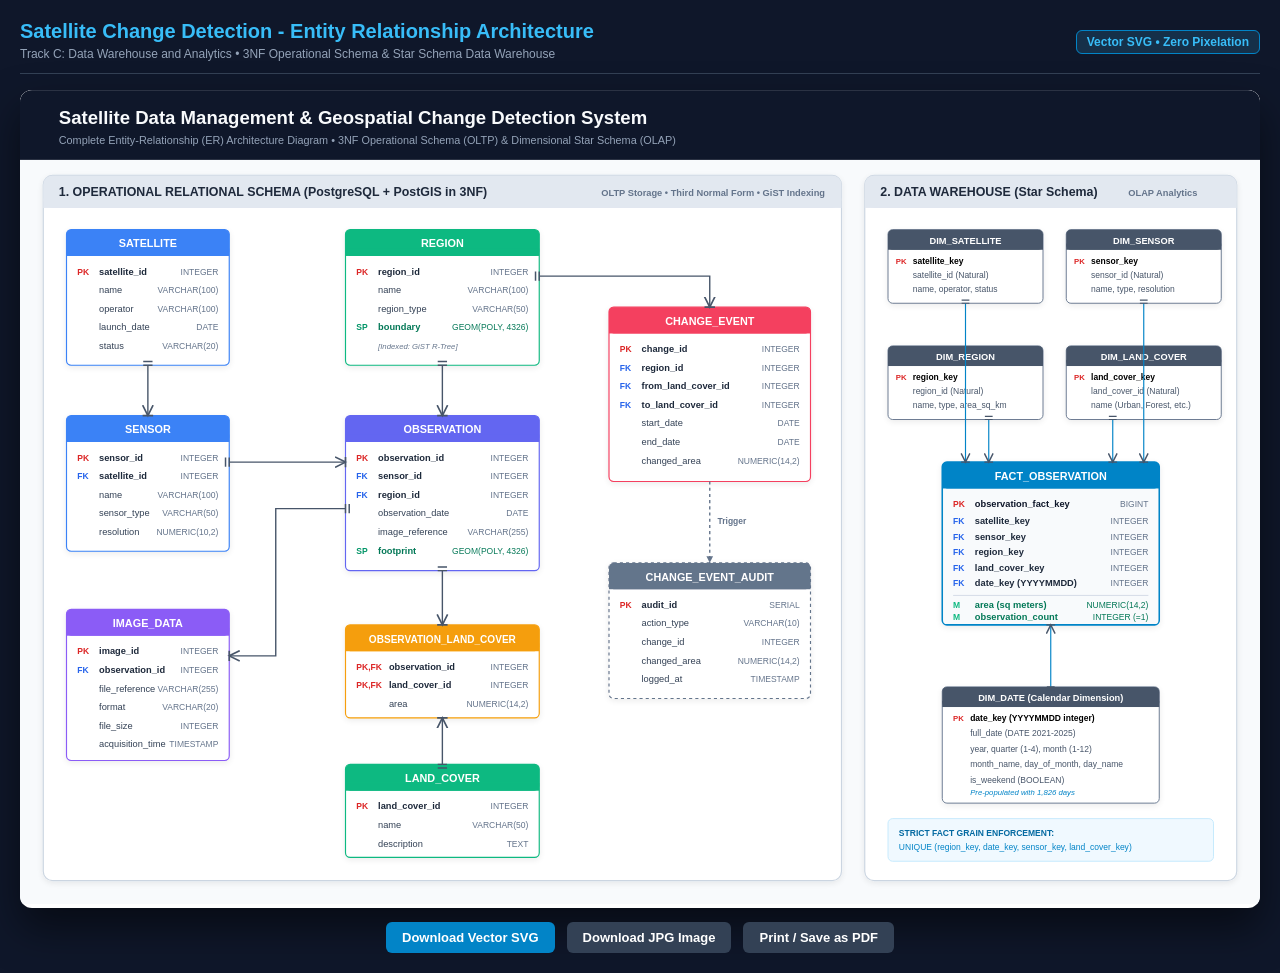
<file: docs/view_er_diagram.html>
<!DOCTYPE html>
<html lang="en">
<head>
  <meta charset="UTF-8">
  <meta name="viewport" content="width=device-width, initial-scale=1.0">
  <title>Entity-Relationship (ER) Diagram - Satellite Data Management & Change Detection</title>
  <style>
    body {
      margin: 0;
      padding: 20px;
      background: #0f172a;
      color: #f8fafc;
      font-family: -apple-system, BlinkMacSystemFont, 'Segoe UI', Roboto, sans-serif;
      display: flex;
      flex-direction: column;
      align-items: center;
      min-height: 100vh;
    }
    header {
      width: 100%;
      max-width: 1600px;
      margin-bottom: 16px;
      display: flex;
      justify-content: space-between;
      align-items: center;
      padding-bottom: 12px;
      border-bottom: 1px solid #334155;
    }
    h1 {
      font-size: 20px;
      margin: 0;
      color: #38bdf8;
    }
    .badge {
      background: rgba(56, 189, 248, 0.15);
      border: 1px solid #0284c7;
      color: #38bdf8;
      padding: 4px 10px;
      border-radius: 6px;
      font-size: 12px;
      font-weight: 600;
    }
    .img-container {
      width: 100%;
      max-width: 1600px;
      background: #ffffff;
      border-radius: 12px;
      box-shadow: 0 20px 40px rgba(0,0,0,0.5);
      overflow: hidden;
    }
    svg {
      width: 100%;
      height: auto;
      display: block;
    }
    .actions {
      margin-top: 14px;
      display: flex;
      gap: 12px;
    }
    .btn {
      background: #0284c7;
      color: #ffffff;
      border: none;
      padding: 8px 16px;
      border-radius: 6px;
      font-weight: 600;
      cursor: pointer;
      text-decoration: none;
      font-size: 13px;
    }
    .btn:hover {
      background: #0369a1;
    }
    .btn-secondary {
      background: #334155;
    }
    .btn-secondary:hover {
      background: #475569;
    }
  </style>
</head>
<body>

  <header>
    <div>
      <h1>Satellite Change Detection - Entity Relationship Architecture</h1>
      <div style="font-size: 12px; color: #94a3b8; margin-top: 4px;">Track C: Data Warehouse and Analytics • 3NF Operational Schema & Star Schema Data Warehouse</div>
    </div>
    <div>
      <span class="badge">Vector SVG • Zero Pixelation</span>
    </div>
  </header>

  <div class="img-container">
    <object data="er_diagram.svg" type="image/svg+xml" style="width: 100%; height: auto;">
      <!-- Fallback image -->
      <img src="er_diagram.jpg" alt="ER Diagram" style="width: 100%;">
    </object>
  </div>

  <div class="actions">
    <a href="er_diagram.svg" download="er_diagram.svg" class="btn">Download Vector SVG</a>
    <a href="er_diagram.jpg" download="er_diagram.jpg" class="btn btn-secondary">Download JPG Image</a>
    <button onclick="window.print()" class="btn btn-secondary">Print / Save as PDF</button>
  </div>

</body>
</html>
</file>
